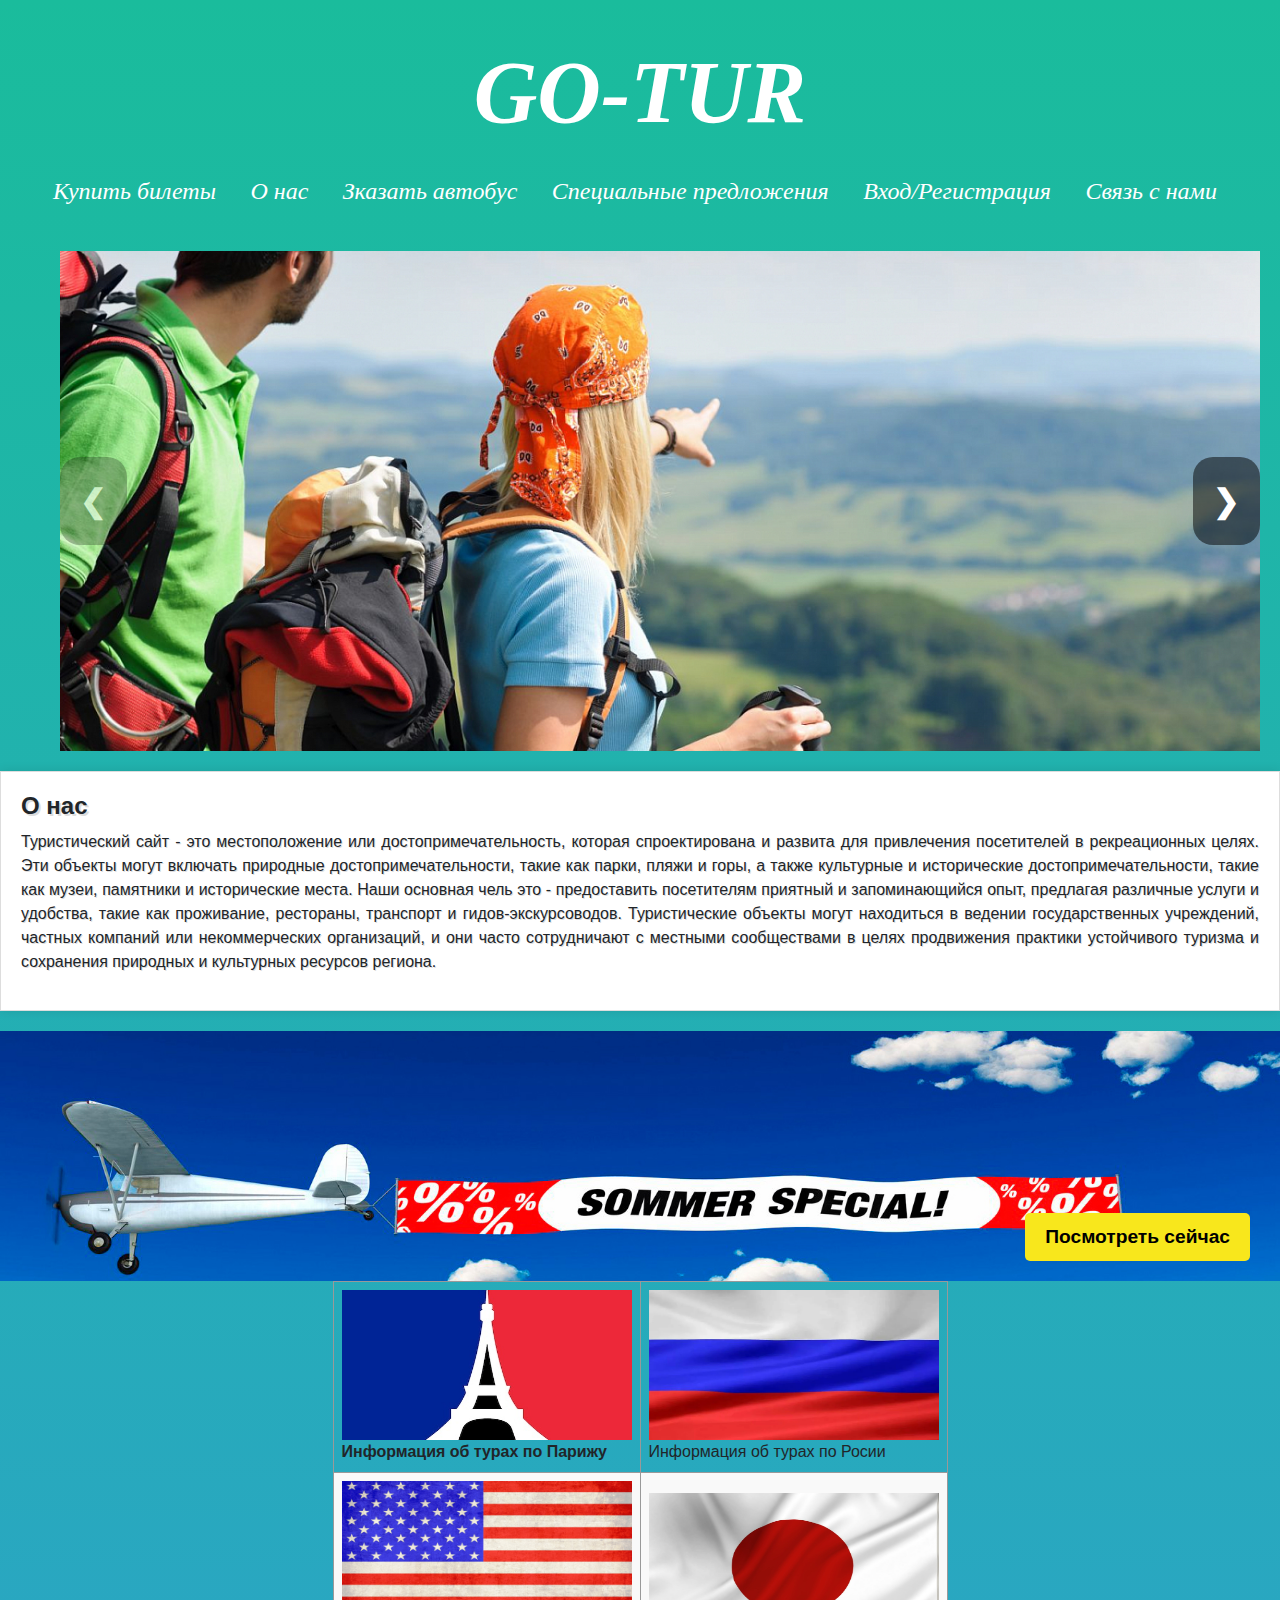
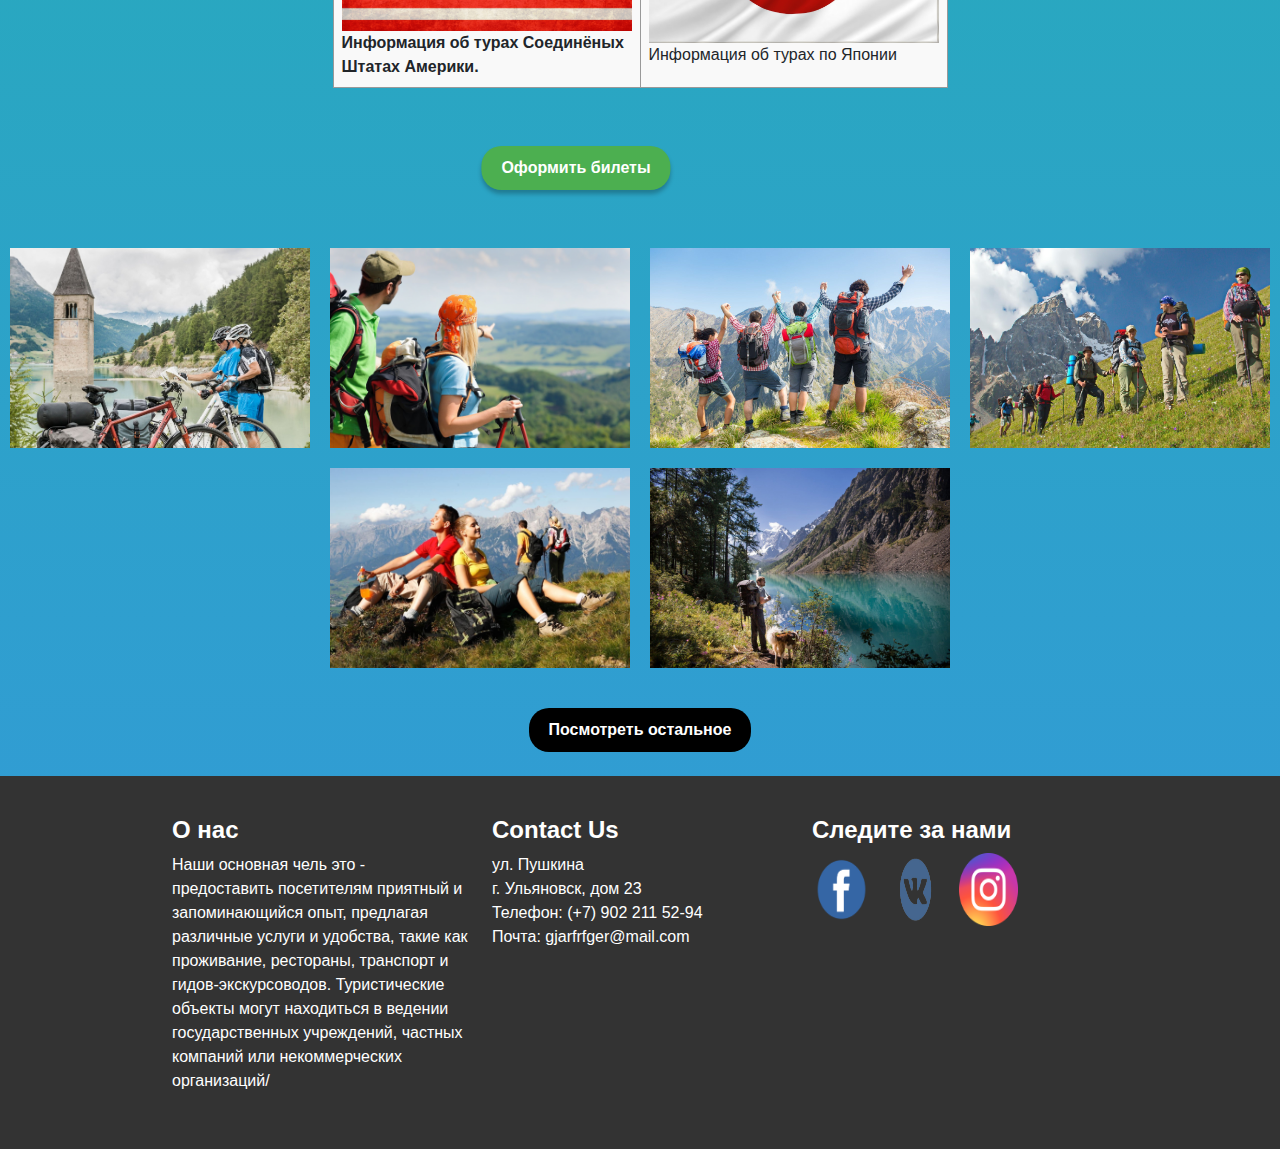
<file: curs/index.html>
<!DOCTYPE html>
<html>
  <head>
    <title>Курсовая работа сайт турфирмы</title>
    <meta charset="UTF-8">
    <meta name="viewport" content="width=device-width, initial-scale=1.0"><link rel="stylesheet" href="style.css">
   <link href="https://cdn.jsdelivr.net/npm/bootstrap@5.2.3/dist/css/bootstrap.min.css" rel="stylesheet">
    <link href="https://bootstrap-4.ru/docs/5.2/assets/css/docs.css" rel="stylesheet">
     <script src="https://cdn.jsdelivr.net/npm/bootstrap@5.2.3/dist/js/bootstrap.bundle.min.js"></script>
     <script src="C:\Users\Pala4_Roka\Desktop\curs\script.js"></script>
     <link rel="stylesheet" type="text/css" href="style.css">
  </head>
  <header>
    <h1><font face="Garamond" style="font-size:88px" onclick="window.open('index.html', '_self')"><i><b>GO-TUR</b></i></font></h1>
      <nav>
        <ul>
          <li><font face="Garamond" style="font-size:30px"><i><a href="#" onclick="toggleWindow()">Купить билеты</b></i></font></a></li>
          <li><font face="Garamond" style="font-size:30px"><i><a href="#" onclick="scrollToSection()">О нас</b></i></font></a></li>
          <li><font face="Garamond" style="font-size:30px"><i><a href="#">Зказать автобус</b></i></font></a></li>
          <li><font face="Garamond" style="font-size:30px"><i><a href="#">Специальные предложения</b></i></font></a></li>
          <li><font face="Garamond" style="font-size:30px"><i><a href="C:\Users\Pala4_Roka\Desktop\curs\register\index.html" >Вход/Регистрация</b></i></font></a></li>
          <li ><font face="Garamond" style="font-size:30px"><i><a href="#" id="open-modal-btn">Связь с нами</b></i></font></a></li> </ul>

      </nav>
    </header>
    <div id="modal" class="modal">
  <div class="modal-content">
    <span class="close">&times;</span>
    <h2>Contact Us</h2>
    <form>
      <label for="name">Name:</label>
      <input type="text" id="name" name="name" required>
      <label for="email">Email:</label>
      <input type="email" id="email" name="email" required>
      <label for="message">Message:</label>
      <textarea id="message" name="message" required></textarea>
      <input type="submit" value="Send">
    </form>
  </div>
</div>
    <main>
      <div class="carousel">
      <div class="slides">
        <div class="slide"><img src="img/tur-1.jpg"></div>
        <div class="slide"><img src="img/tur-2.jpg"></div>
        <div class="slide"><img src="img/tur-3.jpg"></div>
        <div class="slide"><img src="img/tur-4.jpg"></div>
      </div>
      <button class="prev">&#10094;</button>
      <button class="next">&#10095;</button>
    </div>
    <script src="script.js"></script>
    </main>
<div id="contact-modal" class="modal">
  <div class="modal-content">
    <span class="close">&times;</span>
    <h2>Contact Us</h2>
    <form>
      <label for="name">Name:</label>
      <input type="text" id="name" name="name"><br>

      <label for="email">Email:</label>
      <input type="email" id="email" name="email"><br>

      <label for="message">Message:</label>
      <textarea id="message" name="message"></textarea><br>

      <button type="submit">Send Message</button>
    </form>
  </div>
</div>
    <section id="target-section">
    <div class="info-section">
      <h2 class="section-title" id="target-section">О нас</h2>
      <p class="section-text">Туристический сайт - это местоположение или достопримечательность, которая спроектирована и развита для привлечения посетителей в рекреационных целях. Эти объекты могут включать природные достопримечательности, такие как парки, пляжи и горы, а также культурные и исторические достопримечательности, такие как музеи, памятники и исторические места.

Наши основная чель это  - предоставить посетителям приятный и запоминающийся опыт, предлагая различные услуги и удобства, такие как проживание, рестораны, транспорт и гидов-экскурсоводов. 
Туристические объекты могут находиться в ведении государственных учреждений, частных компаний или некоммерческих организаций, и они часто сотрудничают с местными сообществами в целях продвижения практики устойчивого туризма и сохранения природных и культурных ресурсов региона. </p>
      </div>
    </div>
    <div class="banner">
  <img src="img/caq.jpg" alt="Advertising">
  <a href="#" class="button">Посмотреть сейчас</a>
</div>
  <table>
  <tr>
    <td><img src="img/paris.jpg" alt="Image 1" onclick="showInfo('info1')">Информация об турах по Парижу </td>
    <td><img src="img/ros.webp" alt="Image 2" onclick="showInfo('info2')">Информация об турах по Росии </td>
  </tr>
  <tr>
    <td><img src="img/usa.jpg" alt="Image 3" onclick="showInfo('info3')">Информация об  турах Соединёных Штатах Америки. </td>
    <td><img src="img/japa.jpg" alt="Image 4" onclick="showInfo('info4')">Информация об турах по Японии </td>
  </tr>
</table>


<div id="info1" class="info">
    <h3>Информация об турах  по Парижу</h3>
        <p>Пари́ж (фр. Paris [paˈʁi]) — столица и крупнейший город Франции. Находится на севере государства, в центральной части Парижского бассейна, на реке Сена. Население 2,2 млн человек (2016)[3]. Центр агломерации Большой Париж (6,6 млн), являющийся ядром исторического региона Иль-де-Франс (более 12 млн)[4]. Образует коммуну и департамент, разделённый на 20 округов.
          Относится к глобальным городам и мировым финансовым центрам. Здесь располагаются штаб-квартиры ЮНЕСКО и других международных организаций.
          Исторический центр, образованный островом Сите и обоими берегами Сены, складывался на протяжении веков. Во второй половине XIX века претерпел коренную реконструкцию. В пригороде расположен дворцово-парковый ансамбль Версаль.

          Основан в III веке до н. э. кельтским племенем паризиев. С III—IV веков известен как галло-римский город Паризии. С конца X века с перерывами является столицей Франции.</p>
    <button onclick="hideInfo('info1')">Закрыть</button>
</div>
<div id="info2" class="info">
  <div class="scroll-container">
  <h3>Информация об турах по Росии</h3>
  <p>Благодоря нашим турам вы сможете посетить самые исторические метста в России, а также получить незабываемые впечатления от экскурсий по горма, фотосесии с Амурскими тиграми и т.д. Вот одни из мест которые вы сможите посетить:
    <br>
    <h3>1. Куршская коса, Калининградская область</h3>
    <img src="img/cosa.webp" alt=""> <br>
    Куршская коса — это длинная узкая полоса суши с уникальным ландшафтом, флорой и фауной. Там произрастает около 600 видов растений и насчитывается 296 видов животных, а ещё проходит миграционный путь 150 видов птиц. За потрясающую природу Куршская коса включена в список Всемирного наследия ЮНЕСКО. Насладиться её красотами можно, пройдя по любому из шести пешеходных маршрутов одноимённого национального парка.
    <br>
    <h3>2. Хибины, Мурманская область</h3>
    <img src="img/hibin.webp" alt=""> <br>
    Хибины — это горы на Кольском полуострове. Имеют мягкий рельеф и отличаются потрясающей природой. Там произрастает и обитает почти вся Красная книга. Большую часть года горный массив остаётся заснеженным, благодаря чему привлекает любителей горнолыжного спорта. Основные горнолыжные комплексы – на горах Айкуайвенчорр и Кукисвумчорр. Кататься можно с ноября по июнь.

Не стоите на лыжах? Отправляйтесь на джип-сафари по полуострову, рыбачьте в изумрудных озёрах или знакомьтесь с бытом кольских оленеводов. Также из программы-минимум в Хибинах — Полярно-альпийский ботанический сад и «Снежная деревня».
    <br>
    <h3>3. Кижи, Карелия</h3>
    <img src="img/kija.webp" alt=""> <br>
    Кижи представляют собой архитектурный ансамбль из двух деревянных церквей и колокольни XVIII–XIX веков, выстроенных без гвоздей. Это одна из главных российских достопримечательностей. Находится на острове в Онежском озере и является частью государственного историко-архитектурного музея «Кижи». Это отличное место для изучения истории и ремёсел, а также размышлений на вечные темы.
  </p>
  <button onclick="hideInfo('info2')">Закрыть</button>
</div>
</div>
<div id="info3" class="info">
  <h3>Информация об  турах Соединёных Штатах Америки.</h3>
  <p>Соединенные Штаты - огромная и разнообразная страна со множеством невероятных мест для изучения. От потрясающих природных ландшафтов до оживленных городов - здесь нет недостатка в местах для посещения туристами. Вот лишь несколько из лучших направлений, которые следует учитывать при планировании поездки в США:
     <br>
      <br>
Нью-Йорк - Известный как "город, который никогда не спит", Нью-Йорк является обязательным местом для посещения туристами. Благодаря таким культовым достопримечательностям, как Статуя Свободы, Центральный парк и Таймс-сквер, а также музеям, театрам и ресторанам мирового класса, в Большом Яблоке всегда есть чем заняться и на что посмотреть.
 <br>
  <br>
Гранд-каньон - Одно из природных чудес света, Гранд-каньон - захватывающее зрелище, которое должно быть в списке желаний каждого путешественника. Независимо от того, исследуете ли вы каньон пешком, на велосипеде или плоту, потрясающие виды и уникальные скальные образования обязательно оставят неизгладимое впечатление.
 <br>
  <br>
Лас-Вегас - Для тех, кто ищет более гламурный и захватывающий отдых, Лас-Вегас - это то место, где нужно быть. С его роскошными отелями, развлечениями мирового класса и бурной ночной жизнью в Городе грехов никогда не бывает скучно.
 <br>
  <br>
Сан-Франциско - С его знаменитым мостом Золотые Ворота, оживленными районами и потрясающим видом на залив Сан-Франциско является одним из лучших мест на Западном побережье. Посетители могут познакомиться с богатой историей города, отведать его знаменитую кухню или совершить живописную поездку вдоль побережья, чтобы увидеть красоту Северной Калифорнии.
 <br>
  <br>
Майами - Известный своими прекрасными пляжами, оживленной ночной жизнью и разнообразной культурой, Майами является лучшим местом для путешественников, ищущих развлечений на солнце. От модного Саут-Бич до оживленных районов Литтл-Гавана и Уинвуд - в этом оживленном городе всегда можно открыть для себя что-то новое.
 <br>
  <br>
Это лишь некоторые из множества невероятных направлений, которые могут предложить США. С таким количеством разнообразных и захватывающих мест для посещения неудивительно, что миллионы туристов ежегодно приезжают в эту страну..</p>
  <button onclick="hideInfo('info3')">Закрыть</button>
</div>
<div id="info4" class="info">
  <h3>Информация об турах по Японии</h3>
  <p>Япония - уникальная страна с богатым культурным наследием, потрясающей природной красотой и современными технологиями. Вот некоторые из лучших направлений, на которые следует обратить внимание туристам при посещении Японии:
    <br>
  <br>

Токио - Столица Японии - оживленный мегаполис, который предлагает посетителям познакомиться с современной культурой страны. От шоппинга в модном районе Харадзюку до посещения знаменитого рыбного рынка Цукидзи - в Токио найдется что-то для каждого.
<br>
  <br>

Киото - Известный своей традиционной архитектурой, храмами и садами, Киото является обязательным местом для посещения теми, кто интересуется японской культурой. В городе находятся 17 объектов Всемирного наследия ЮНЕСКО, включая знаменитый храм Киемидзу-дэра и святилище Фусими Инари.
<br>
  <br>

Гора Фудзи - самая высокая гора Японии, гора Фудзи является культовым символом страны и популярным местом для пеших прогулок и альпинистов. Посетители могут совершить живописную поездку на автомобиле или поезде, чтобы осмотреть гору, или подняться на вершину, откуда открываются захватывающие дух виды.
<br>
  <br>
Хиросима - город с трагической историей, сейчас Хиросима - мирный и оживленный город, который является свидетельством стойкости японского народа. Посетители могут узнать о прошлом города в Мемориальном музее и парке мира, посвященном жертвам атомной бомбардировки.
<br>
  <br>
Осака - Известный своей кухней и ночной жизнью, Осака - это город, который предлагает посетителям уникальное сочетание традиционной и современной культуры. Посетители могут отведать блюда местной кухни, такие как окономияки и такояки, или посетить знаменитый замок Осака и студию Universal Studios Japan.
<br>
  <br>
Это лишь некоторые из множества невероятных направлений, которые может предложить Япония. Япония с ее уникальной культурой, потрясающими пейзажами и гостеприимными жителями - это страна, которая должна быть в списке желаний каждого путешественника.</p>
  <button onclick="hideInfo('info4')">Закрыть</button>
</div>
<div class="center-window">
<button  class="btn.secret" onclick="toggleWindow()">Оформить билеты</button>

</div>
<div id="window" style="display: none;">
  <div class="ticket-window">
    <button type="button" class="close--btn" id="modal_close" onclick="shwoModal()">×</button>
  <h3>Подробнее о заказе </h3>

  <form>
    <label for="destination">Локация:</label>
    <select id="destination" name="destination">
      <option value="japa">Япони</option>
      <option value="russia">Россия</option>
      <option value="sha">Сша</option>
      <option value="paris">Париж</option>
    </select>
    <br>
    <label for="price">Цена:</label>
    <input type="text" id="price" value="0" readonly>
    <br>
    <label for="hotel">Отель:</label>
    <select id="hotel" name="hotel">
      <option value="no-hotel">Без отеля</option>
      <option value="budget-hotel">Бюджетный отель</option>
      <option value="luxury-hotel">Люксовый</option>
    </select>
    <br>
    <label for="tour">Тип тура:</label>
    <input type="radio" id="tour1" name="tour" value="tour1">
    <label for="tour1">Обычный</label>
    <input type="radio" id="tour2" name="tour" value="tour2">
    <label for="tour2">Достопремечательный</label>
    <input type="radio" id="tour3" name="tour" value="tour3">
    <label for="tour3">Незабываемый</label>
    <br>
    <button type="submit">Оформить сейчас</button>
  </form>
</div>
</div>


<div class="gallery">
  <img src="img/tir1.jpg" alt="Photo 1" class="photo"onclick="enlargeImage(this)">
  <img src="img/tir2.jpg" alt="Photo 2" class="photo"onclick="enlargeImage(this)">
  <img src="img/tir3.jpeg" alt="Photo 3" class="photo"onclick="enlargeImage(this)">
  <img src="img/tir4.jpg" alt="Photo 4" class="photo"onclick="enlargeImage(this)">
  <img src="img/tir5.jpg" alt="Photo 5" class="photo"onclick="enlargeImage(this)">
  <img src="img/tir7.jpg" alt="Photo 5" class="photo"onclick="enlargeImage(this)">
  <div class="view-more">
    <button onclick="window.open('page/gallery.html', '_self')">Посмотреть остальное</button>
  </div>
</div><br>
<footer>
  <div class="container">
    <div class="row">
      <div class="col-md-4">
        <h4>О нас</h4>
        <p>Наши основная чель это  - предоставить посетителям приятный и запоминающийся опыт, предлагая различные услуги и удобства, такие как проживание, рестораны, транспорт и гидов-экскурсоводов. 
Туристические объекты могут находиться в ведении государственных учреждений, частных компаний или некоммерческих организаций/</p>
      </div>
      <div class="col-md-4">
        <h4>Contact Us</h4>
        <p>ул. Пушкина<br>г. Ульяновск, дом 23<br>Телефон: (+7) 902 211 52-94<br>Почта: gjarfrfger@mail.com</p>
      </div>
      <div class="col-md-4">
        <h4>Следите за нами</h4>
        <a href="#"><i class="fablogofoot"><img src="img/fas.png"></i></a>
        <a href="#"><i class="fablogofoot"><img src="img/vk.png"></i></a>
        <a href="#"><i class="fablogofoot"><img src="img/insta.png"></i></a>
      </div>
    </div>
  </div>
</footer>


  </html>
</file>
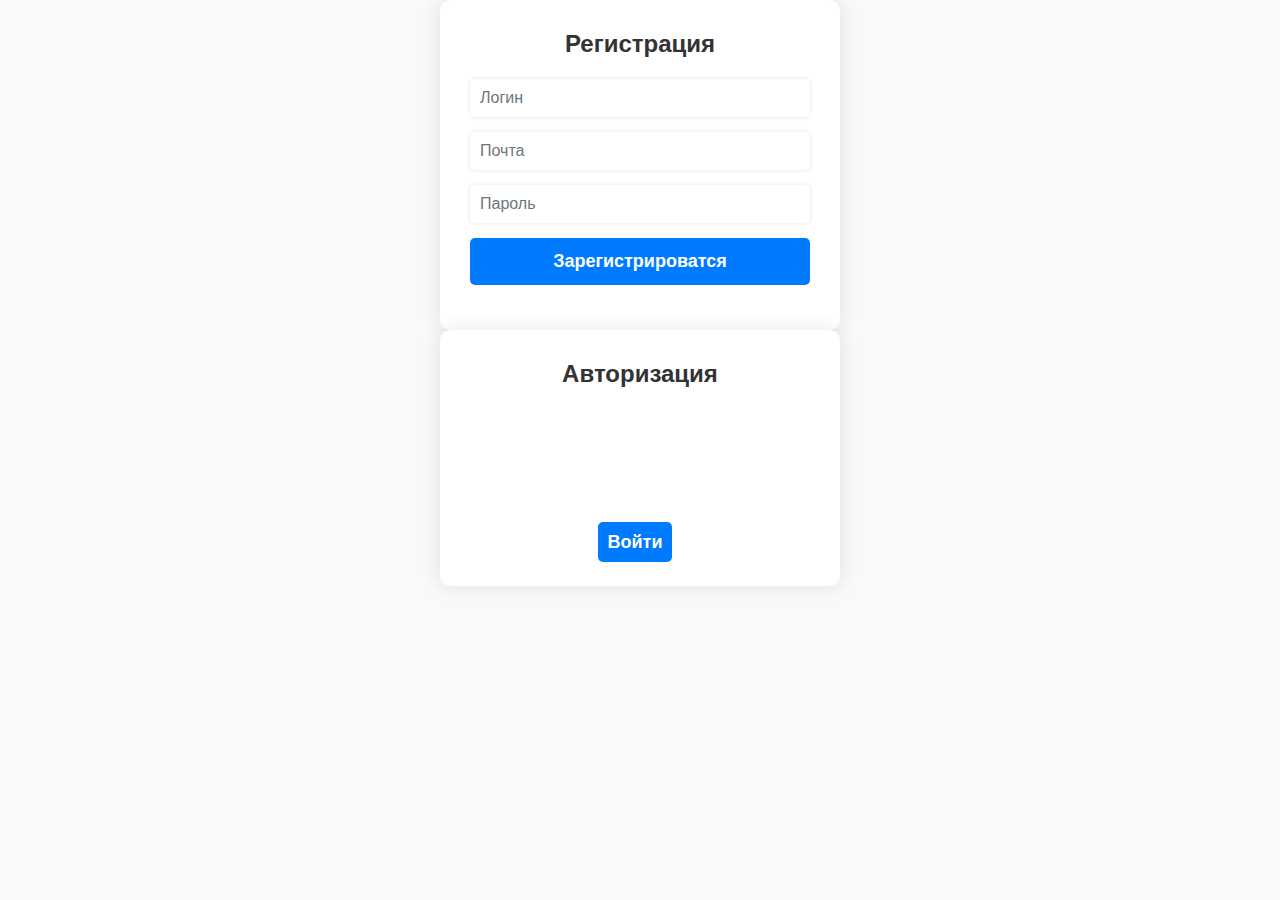
<file: curs/register/index.html>
<!DOCTYPE html>
<html lang="ru">
<head>
	<meta charset="utf-8">
	<link rel="stylesheet" href="https://stackpath.bootstrapcdn.com/bootstrap/4.3.1/css/bootstrap.min.css" integrity="sha384-ggOyR0iXCbMQv3Xipma34MD+dH/1fQ784/j6cY/iJTQUOhcWr7x9JvoRxT2MZw1T" crossorigin="anonymous">
	<script src="https://stackpath.bootstrapcdn.com/bootstrap/4.3.1/js/bootstrap.min.js" integrity="sha384-JjSmVgyd0p3pXB1rRibZUAYoIIy6OrQ6VrjIEaFf/nJGzIxFDsf4x0xIM+B07jRM" crossorigin="anonymous"></script>
	<link rel="stylesheet" type="text/css" href="style.css">
	<title>Регистрация</title>
</head>
<body>
	<!--<div class="container mt-4">
		<div class="row">
			<div class="col">
				<h1>Форма регистрации</h1>
				<form action="check.php" method="post">
					<input type="text" name="login" class="form-control" id="login" placeholder="Логин"><br>
					<input type="text" name="name" class="form-control" id="name" placeholder="Имя"><br>
					<input type="password" name="pass" class="form-control" id="pass" placeholder="Пароль"><br>
					<button class="btn btn-success">Зарегистрироваться</button><br>
				</form> 
			</div>
			<div class="col">
				<h1>Форма авторизации</h1>
				<form action="auth.php" method="post">
					<input type="text" name="login" class="form-control" id="login" placeholder="Логин"><br>
					<input type="password" name="pass" class="form-control" id="pass" placeholder="Пароль"><br>
					<button class="btn btn-success">Авторизоваться</button><br>
				</form> 
			</div>
		</div>
	</div>-->
	<div class="registration-form">
  <h2>Регистрация</h2>
  <form action="check.php" method="post">
    <div class="form-group">
      <input type="text" name="login" class="form-control" id="login"placeholder="Логин" required>
    </div>
    <div class="form-group">
      <input type="text" name="name" class="form-control" id="name" placeholder="Почта" required>
    </div>
    <div class="form-group">
      <input type="password"  name="pass" class="form-control" id="pass" placeholder="Пароль" required>
    </div>
    <div class="form-group">
      <button type="submit" onclick="window.open('page.html', '_self')">Зарегистрироватся</button>
    </div>
  </form>
</div>
<div class="login-box">
  <h2>Авторизация</h2>
  <form action="auth.php" method="post">
    <div class="user-box">
      <input type="text" name="login" class="form-control" id="login"  name="" required="">
      <label>Логин</label>
    </div>
    <div class="user-box">
      <input  type="password" name="pass" class="form-control" id="pass"  name="" required="">
      <label>Пароль</label>
    </div>
    <a href="#">
      <span></span>
      <span></span>
      <span></span>
      <span></span>
      Войти
    </a>
  </form>
</div>

</body>
</html>
</file>
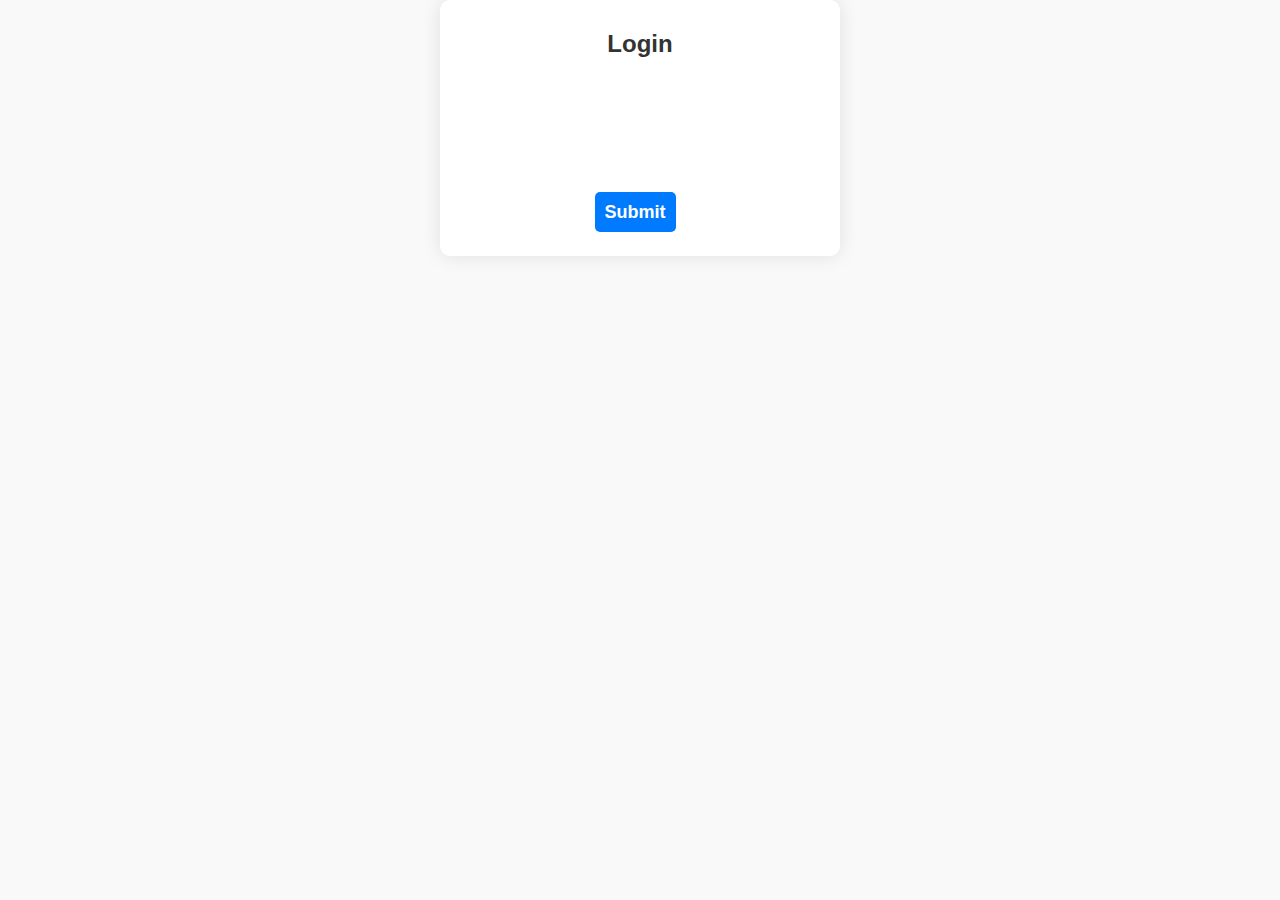
<file: curs/register/auto.html>
<!DOCTYPE html>
<html lang="ru">
<head>
  <meta charset="utf-8">
  <link rel="stylesheet" href="https://stackpath.bootstrapcdn.com/bootstrap/4.3.1/css/bootstrap.min.css" integrity="sha384-ggOyR0iXCbMQv3Xipma34MD+dH/1fQ784/j6cY/iJTQUOhcWr7x9JvoRxT2MZw1T" crossorigin="anonymous">
  <script src="https://stackpath.bootstrapcdn.com/bootstrap/4.3.1/js/bootstrap.min.js" integrity="sha384-JjSmVgyd0p3pXB1rRibZUAYoIIy6OrQ6VrjIEaFf/nJGzIxFDsf4x0xIM+B07jRM" crossorigin="anonymous"></script>
  <link rel="stylesheet" type="text/css" href="style.css">
  <title>Регистрация</title>
</head>
<body>
<div class="login-box">
  <h2>Login</h2>
  <form action="auth.php" method="post">
    <div class="user-box">
      <input type="text" name="login" class="form-control" id="login"  name="" required="">
      <label>Логин</label>
    </div>
    <div class="user-box">
      <input  type="password" name="pass" class="form-control" id="pass"  name="" required="">
      <label>Пароль</label>
    </div>
    <a href="#">
      <span></span>
      <span></span>
      <span></span>
      <span></span>
      Submit
    </a>
  </form>
</div>
</body>
</html>
</file>
<file: curs/style.css>
* {
  margin: 0;
  padding: 0;
  box-sizing: border-box;
}

body {
  font-family: Arial, sans-serif;
  font-size: 16px;
  line-height: 1.5;
  
/*background: linear-gradient(319deg, rgba(255,191,70,1) 0%, rgba(186,45,11,1) 36%, rgba(254,127,45,1) 100%);*/

  background: linear-gradient(to bottom, #1abc9c, #3498db);




}

header {
  /*background: linear-gradient(319deg, #ba2d0b 0%, #fe7f2d 37%, #ffbf46 100%);*/
  color: #fff;
  padding: 20px;
  text-align: center;
}

nav ul {
  list-style: none;
  margin: 0;
  padding: 0;
}

nav li {
  display: inline-block;
  margin: 0 10px;
}

nav a {
  color: inherit;
  text-decoration: none;
}

nav a:hover {
  text-decoration: underline;
}

h1 {

  font-size: 66px;
  margin: 20px 0;
}
main {
  max-width: 1200px;
  margin: 0 auto;
  padding: 20px;
}

.carousel {
  position: relative;
  width: 1200px;
  height: 500px;
  overflow: hidden;
  box-shadow: 20px;
}

.slides {
  display: flex;
  width: calc(100% * 4);
  height: 100%;
  transition: transform 0.5s;
}

.slide {
  width: calc(100% / 4);
  height: 100%;
}

.slide img {
  width: 100%;
  height: 100%;
  object-fit: cover;
}

.prev,
.next {
  position: absolute;
  top: 50%;
  transform: translateY(-50%);
  font-size: 32px;
  font-weight: bold;
  color: #fff;
  background-color: rgba(0, 0, 0, 0.5);
  border: none;
  cursor: pointer;
  z-index: 2;
}

.prev {
  left: 0;
  padding: 20px;
}

.next {
  right: 0;
  padding: 20px;
}

.disabled {
  pointer-events: none;
  opacity: 0.5;
}
.info-section {
  background-color: #fff;
  border: 1px solid #ddd;
  box-shadow: 0 0 10px rgba(0, 0, 0, 0.1);
  padding: 20px;
  margin-bottom: 20px;
}

.section-title {
  font-size: 24px;
  font-weight: bold;
  margin-bottom: 10px;
  text-shadow: 2px 2px #ddd;

}

.section-text {
  font-size: 16px;
  line-height: 1.5;
  text-align: justify;
  text-shadow: 1px 1px #ddd;
}
table {
   margin: 0 auto;
  border-collapse: collapse;
  width: 15px;
  height: 15px;
}

td {
  border: 1px solid black;
  padding: 10px;
  width: 5px;
  height: 5px;
}
td img{
  width: 290px;
  height: 150px;

}

.info {
  z-index: 9999;
  display: none;
  position: fixed;
  top: 50%;
  left: 50%;
  transform: translate(-50%, -50%);
  background-color: #f2f2f2;
  padding: 10px;
  border: 1px solid #ccc;
}

.info h3 {
  margin-top: 0;
}

.info p {
  margin-bottom: 0;
}

.info button {
  display: block;
  margin-top: 10px;
  margin-left: auto;
  margin-right: auto;
}
.scroll-container {
  height: 500px; 
  overflow-y: scroll;
}

.scroll-container::-webkit-scrollbar {
  width: 0px;
}


.scroll-container:hover::-webkit-scrollbar {
  width: 10px;
}


.scroll-container::-webkit-scrollbar-track {
  background-color: #f1f1f1;
}

.scroll-container::-webkit-scrollbar-thumb {
  background-color: #888;
  border-radius: 5px;
}

.scroll-container::-webkit-scrollbar-thumb:hover {
  background-color: #555;
}


.ticket-window {
  position: fixed;
  top: 50%;
  left: 50%;
  transform: translate(-50%, -50%);
  width: 300px;
  padding: 20px;
  background-color: #fff;
  border-radius: 10px;
  box-shadow: 0px 0px 10px rgba(0, 0, 0, 0.2);
  z-index: 1;
}

.ticket-window h3 {
  text-align: center;
  font-size: 20px;
  margin-bottom: 10px;
}

.ticket-window form {
  display: flex;
  flex-direction: column;
  align-items: center;
}

.ticket-window label {
  font-size: 16px;
  margin-bottom: 5px;
}

.ticket-window select,
.ticket-window input[type="number"] {
  width: 100%;
  padding: 5px;
  margin-bottom: 10px;
  border: 1px solid #ccc;
  border-radius: 5px;
}

.ticket-window button { 
  padding: 10px;
  background-color: #008CBA;
  color: #fff;
  border: none;
  border-radius: 5px;
  cursor: pointer;
  transition: background-color 0.3s ease;
}

.ticket-window button:hover {
  background-color: #005F6B;
}
.center-window {
   height: 10em;
    position: relative;
    pointer-events: none;

}
/* The Modal (background) */
.modal {
  display: none; /* Hidden by default */
  position: fixed; /* Stay in place */
  z-index: 1; /* Sit on top */
  left: 0;
  top: 0;
  width: 100%; /* Full width */
  height: 100%; /* Full height */
  overflow: auto; /* Enable scroll if needed */
  background-color: rgba(0,0,0,0.4); /* Black w/ opacity */
}

/* Modal Content/Box */
.modal-content {
  background-color: #fefefe;
  margin: 10% auto; /* 10% from the top and centered */
  padding: 20px;
  border: 1px solid #888;
  width: 80%; /* Could be more or less, depending on screen size */
}

/* Close Button */
.close {
  color: #aaa;
  float: right;
  font-size: 28px;
  font-weight: bold;
}

.close:hover,
.close:focus {
  color: black;
  text-decoration: none;
  cursor: pointer;
}



div.center-window button{
  margin: 0;
    position: absolute;
    top: 50%;
    left: 45%;
    margin-right: -50%;
    transform: translate(-50%, -50%); 
     display: inline-block;
     pointer-events: auto;  
  background-color: #4CAF50;
  border: none;
  color: white;
  padding: 10px 20px;
  text-align: center;
  text-decoration: none;
  font-size: 16px;
  border-radius: 20px;
  box-shadow: 0px 4px 4px rgba(0, 0, 0, 0.25);
  transition: background-color 0.3s ease-in-out, transform 0.2s ease-in-out;
  cursor: pointer;
}

div.center-window button:hover {
  background-color: #3e8e41;
  transform: scale(1.05);
}

div.center-window button:active {
  box-shadow: none;
  transform: translateY(2px);
}
.btn {
  display: inline-block;
  padding: 1rem 2rem;
  background-color: #fff;
  color: #000;
  border-radius: 3px;
  text-decoration: none;
  font-weight: bold;
  transition: background-color 0.3s ease;
}

.btn:hover {
  background-color: #000;
  color: #fff;
}

.gallery {
  display: flex;
  flex-wrap: wrap;
  gap: 20px;
  justify-content: center;
}

.photo {
  width: 300px;
  height: 200px;
  object-fit: cover;
  cursor: pointer;
  transition: transform 0.2s;
}

.photo:hover {
  transform: scale(1.1);
}

.view-more {
  width: 100%;
  display: flex;
  justify-content: center;
  margin-top: 20px;
}
.banner {
    position: relative;
    width: 100%;
    height: 250px;
    overflow: hidden;
    transform: scale(1);
  }
  .banner img {
    width: 100%;
    height: 100%;
    object-fit: cover;
    transform: scale(1);
  }
  .banner .button {
    position: absolute;
    bottom: 20px;
    right: 20px;
    padding: 10px 20px;
    border-radius: 5px;
    background-color: #f8e71c;
    color: #000;
    text-decoration: none;
    font-size: 1.2rem;
    font-weight: bold;
    transition: all 0.3s ease-in-out;
  }
  .banner .button:hover {
    background-color: #000;
    color: #fff;
  }

button {
  padding: 10px 20px;
  font-size: 16px;
  font-weight: bold;
  color: white;
  background-color: black;
  border: none;
  border-radius: 20px;
  cursor: pointer;
  transition: background-color 0.2s;
}

button:hover {
  background-color: #555;
}




footer {
  background-color: #333;
  color: #fff;
  padding: 40px 0;
}

.container {
  max-width: 960px;
  margin: 0 auto;
}

h4 {
  font-size: 1.5rem;
  font-weight: bold;
}

p {
  font-size: 1rem;
  line-height: 1.5;
}

a {
  color: #fff;
  margin-right: 10px;
  font-size: 1.5rem;
}

a:hover {
  color: #ccc;
}

.fab {
  display: inline-block;
  margin-right: 10px;
}
.fablogofoot img{
  width: 20%;
  height: 25%;
}
table {
  border-collapse: collapse;
  font-family: Arial, sans-serif;
}

thead {
  background-color: #ccc;
}

th, td {
  border: 1px solid #999;
  padding: 0.5em;
}

td:first-child {
  font-weight: bold;
}

tr:nth-child(2n) {
  background-color: #f9f9f9;
}
</file>
<file: curs/register/style.css>
.registration-form {
  background-color: #fff;
  padding: 30px;
  border-radius: 10px;
  box-shadow: 0px 0px 20px rgba(0, 0, 0, 0.1);
  max-width: 400px;
  margin: 0 auto;
  text-align: center;
}

.registration-form h2 {
  color: #333;
  font-size: 24px;
  font-weight: 700;
  margin-bottom: 20px;
}

.registration-form form {
  display: flex;
  flex-direction: column;
}

.registration-form .form-group {
  margin-bottom: 15px;
}

.registration-form input[type="text"],
.registration-form input[type="email"],
.registration-form input[type="password"] {
  width: 100%;
  padding: 10px;
  border-radius: 5px;
  border: none;
  box-shadow: 0px 0px 5px rgba(0, 0, 0, 0.1);
}

.registration-form button[type="submit"] {
  width: 100%;
  padding: 10px;
  background-color: #007bff;
  color: #fff;
  border: none;
  border-radius: 5px;
  cursor: pointer;
  font-size: 18px;
  font-weight: 700;
  transition: all 0.3s ease-in-out;
}

.registration-form button[type="submit"]:hover {
  background-color: #0056b3;
}
.login-box {
  background-color: #fff;
  padding: 30px;
  border-radius: 10px;
  box-shadow: 0px 0px 20px rgba(0, 0, 0, 0.1);
  max-width: 400px;
  margin: 0 auto;
  text-align: center;
}

h2 {
  color: #333;
  font-size: 24px;
  font-weight: 700;
  margin-bottom: 20px;
}

.login-box input[type="text"],
.login-box input[type="password"] {
  width: 100%;
  margin-bottom: 20px;
  border: none;
  border-bottom: 1px solid #fff;
  background: transparent;
  outline: none;
  height: 40px;
  color: #fff;
  font-size: 16px;
}

.login-box input[type="submit"] {
  border: none;
  outline: none;
  height: 40px;
  background: #fb2525;
  color: #fff;
  font-size: 18px;
  border-radius: 20px;
}

.login-box input[type="submit"]:hover {
  cursor: pointer;
  background: #ffc107;
  color: #000;
}

.login-box a {
  width: 100%;
  padding: 10px;
  background-color: #007bff;
  color: #fff;
  border: none;
  border-radius: 5px;
  cursor: pointer;
  font-size: 18px;
  font-weight: 700;
  transition: all 0.3s ease-in-out;
}

.login-box a:hover {
  background-color: #0056b3;
}

.user-box {
  position: relative;
}

.user-box input {
  width: 100%;
  padding: 10px 0;
  font-size: 16px;
  color: #fff;
  margin-bottom: 30px;
  border: none;
  border-bottom: 1px solid #fff;
  outline: none;
  background: transparent;
}

.user-box label {
  position: absolute;
  top: 0;
  left: 0;
  padding: 10px 0;
  font-size: 16px;
  color: #fff;
  pointer-events: none;
  transition: 0.5s;
}

.user-box input:focus ~ label,
.user-box input:valid ~ label {
  top: -20px;
  left: 0;
  color: #ffc107;
  font-size: 12px;
}
body {
  font-family: Arial, sans-serif;
  background-color: #f9f9f9;
}


main {
  padding: 20px;
  display: flex;
  flex-wrap: wrap;
  justify-content: space-between;
}

section {
  width: 30%;
  background-color: #fff;
  padding: 20px;
  margin-bottom: 20px;
  border-radius: 5px;
  box-shadow: 0 0 10px rgba(0,0,0,.2);
}

section h2 {
  font-size: 24px;
  margin-bottom: 10px;
}

section p {
  font-size: 16px;
  line-height: 1.5;
  color: #666;
}
.profile {
  display: flex;
  align-items: center;
  margin-bottom: 20px;
}

.profile-picture {
  margin-right: 20px;
}

.profile-picture img {
  width: 100px;
  height: 100px;
  border-radius: 50%;
}

.profile-info h2 {
  font-size: 24px;
  margin-bottom: 10px;
}

.profile-info p {
  margin-bottom: 10px;
}

.account-settings {
  display: flex;
  flex-direction: column;
  align-items: center;
  padding: 20px;
  background-color: #f1f1f1;
}

.profile-pic img {
  width: 150px;
  height: 150px;
  border-radius: 50%;
}

.profile-info {
  margin-top: 20px;
  text-align: center;
}

.profile-info h2 {
  font-size: 24px;
  margin-bottom: 10px;
}

.profile-info p {
  font-size: 16px;
  margin-bottom: 10px;
}

.change-profile-pic {
  font-size: 14px;
  color: #0077c0;
  text-decoration: none;
  border-bottom: 1px solid #0077c0;
}

.change-profile-pic:hover {
  color: #004d7f;
  border-bottom: 1px solid #004d7f;
}

.settings-form {
  margin-top: 30px;
  width: 100%;
  max-width: 500px;
}

.settings-form h3 {
  font-size: 20px;
  margin-bottom: 10px;
}

.settings-form label {
  display: block;
  font-size: 16px;
  margin-bottom: 5px;
}

.settings-form input {
  width: 100%;
  padding: 10px;
  font-size: 16px;
  margin-bottom: 20px;
  border: none;
  border-radius: 5px;
  box-shadow: 0 0 5px rgba(0,0,0,0.2);
}

.settings-form button {
  padding: 10px 20px;
  font-size: 16px;
  background-color: #0077c0;
  color: #fff;
  border: none;
  border-radius: 5px;
  cursor: pointer;
}

.settings-form button:hover {
  background-color: #004d7f;
}


footer {
  background-color: #333;
  color: #fff;
  padding: 40px 0;
}

.container {
  max-width: 960px;
  margin: 0 auto;
}

h4 {
  font-size: 1.5rem;
  font-weight: bold;
}

p {
  font-size: 1rem;
  line-height: 1.5;
}

a {
  color: #fff;
  margin-right: 10px;
  font-size: 1.5rem;
}

a:hover {
  color: #ccc;
}

.fab {
  display: inline-block;
  margin-right: 10px;
}
.fablogofoot img{
  width: 20%;
  height: 25%;
}
</file>
